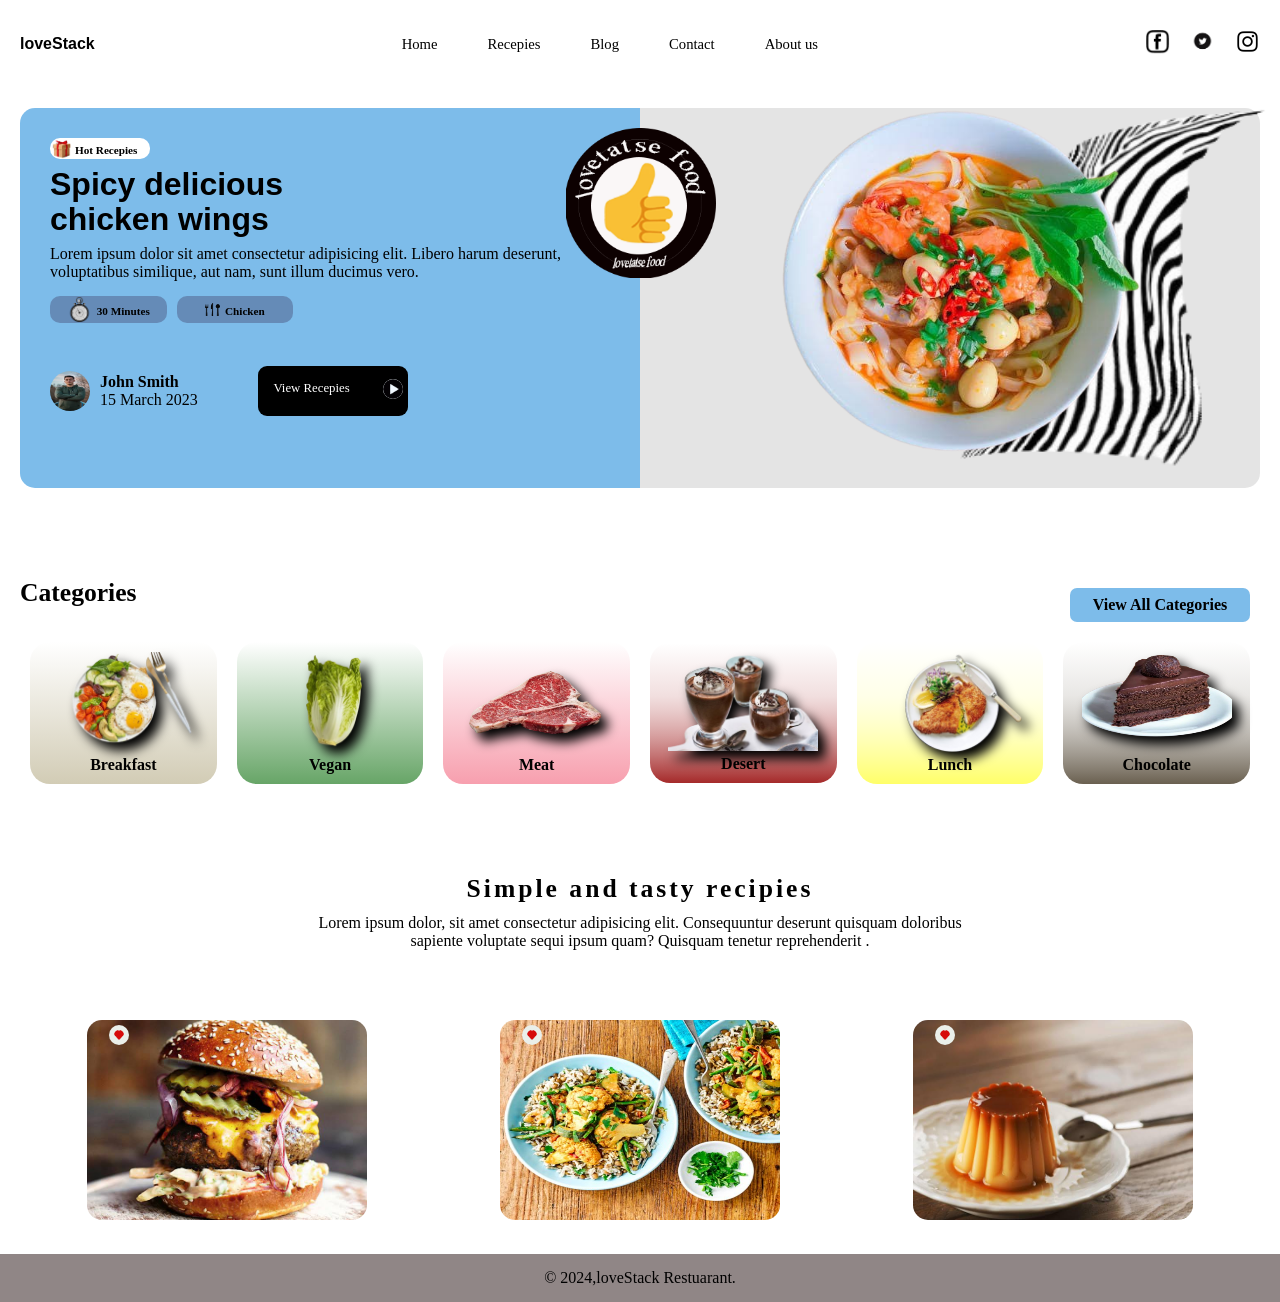
<file: index.html>
<!DOCTYPE html>
<html lang="en">
  <head>
    <meta charset="UTF-8" />
    <meta name="viewport" content="width=device-width, initial-scale=1.0" />
    <title>loveStack</title>
    <!--favicon needs to be here-->
    <link rel="stylesheet" href="CSS/general.css" />
    <link rel="stylesheet" href="CSS/section_1.css" />
    <link rel="stylesheet" href="CSS/menu_bar.css" />
    <link rel="stylesheet" href="CSS/section_2.css" />
    <link rel="stylesheet" href="CSS/footer.css" />
    <link rel="stylesheet" href="CSS/media.css" />
    <link rel="stylesheet" href="CSS/media_menu_bar.css" />
  </head>
  <body>
    <div class="amburger">
      <span id="amburger"> &equiv; </span>
      <div class="menu_bar">
        <h3 id="logo">loveStack</h3>
        <div class="nav">
          <nav>
            <ul>
              <li><a href="#">Home</a></li>
              <li><a href="#">Recepies</a></li>
              <li><a href="#">Blog</a></li>
              <li><a href="#">Contact</a></li>
              <li><a href="#">About us</a></li>
            </ul>
          </nav>
        </div>
        <div class="social_handles">
          <a href="https://facebook.com"
            ><img src="images/Facebook.png.png" alt="facebook"
          /></a>
          <a href="https://twitter.com"
            ><img src="images/twitter.png.png" alt="twitter"
          /></a>
          <a href="https://instagram.com"
            ><img src="images/Instagram.png" alt="instagram"
          /></a>
        </div>
      </div>
    </div>

    <section>
      <div class="section_1">
        <div id="package">
          <img src="images/packagin.png.png" alt="packaging" />
          <p><strong>Hot Recepies </strong></p>
        </div>
        <div id="food">
          <img src="images/food.png" alt="our food" />
        </div>
        <div id="stamp">
          <img src="images/stamp.png" alt="our food" />
        </div>
        <div id="zebra">
          <img src="images/zebra.png" alt="our food" />
        </div>
        <div class="info">
          <h1>
            Spicy delicious <br />
            chicken wings
          </h1>
          <p>
            Lorem ipsum dolor sit amet consectetur adipisicing elit. Libero
            harum deserunt, voluptatibus similique, aut nam, sunt illum ducimus
            vero.
          </p>
        </div>
        <div class="time_food">
          <div id="package_1">
            <img src="images/clock.png" alt="clock" />
            <p><strong>30 Minutes </strong></p>
          </div>
          <div id="package_2">
            <img src="images/cutlery.png" alt="cutlery" />
            <p><strong>Chicken</strong></p>
          </div>
        </div>
        <div class="review">
          <div class="man_review">
            <img src="images/man.jpeg" alt="man" />
            <div id="Smith">
              <p><strong>John Smith</strong></p>
              <p>15 March 2023</p>
            </div>
          </div>
          <div class="view_recepies">
            <p>View Recepies</p>
            <img src="images/play.png" alt="play" />
          </div>
        </div>
      </div>
    </section>
    <section class="section_2">
      <div class="categories_view">
        <h1>Categories</h1>
        <p id="categories"><a href="#">View All Categories</a></p>
      </div>
      <div class="Categories">
        <div class="breakfast">
          <img src="images/breakfast.png" alt="breakfast" />
          <p>Breakfast</p>
        </div>
        <div class="vegan">
          <img src="images/vegan.png" alt="vegan" />
          <p>Vegan</p>
        </div>
        <div class="meat">
          <img src="images/meat.png" alt="meat" />
          <p>Meat</p>
        </div>
        <div class="desert">
          <img src="images/desert.png" alt="desert" />
          <p>Desert</p>
        </div>
        <div class="lunch">
          <img src="images/lunch.png" alt="lunch" />
          <p>Lunch</p>
        </div>
        <div class="chocolate">
          <img src="images/chocolate.png" alt="chocolate" />
          <p>Chocolate</p>
        </div>
      </div>
      <div class="tasty_recipies">
        <h1>Simple and tasty recipies</h1>
        <p>
          Lorem ipsum dolor, sit amet consectetur adipisicing elit. Consequuntur
          deserunt quisquam doloribus <br />sapiente voluptate sequi ipsum quam?
          Quisquam tenetur reprehenderit .
        </p>
      </div>
      <div class="tasty_food">
        <div id="burger">
          <div class="love">
            <img id="love" src="images/love2.png" alt="love" />
          </div>
          <img src="images/burger.jpeg" alt="burger" />
        </div>
        <div id="vangan">
          <div class="love">
            <img id="love" src="images/love2.png" alt="love" />
          </div>
          <img src="images/vangan2.jpg" alt="vangan" />
        </div>
        <div id="cake">
          <div class="love">
            <img id="love" src="images/love2.png" alt="love" />
          </div>
          <img src="images/cake.jpeg" alt="cake" />
        </div>
      </div>
    </section>
  </body>
  <footer>
    <div class="footer">
      <p>&copy; 2024,loveStack Restuarant.</p>
    </div>
  </footer>
</html>
</file>
<file: CSS/general.css>
*{
    padding: 0;
    box-sizing: border-box;
    margin: 0;
    font-size: 100%;
}
</file>
<file: CSS/section_1.css>
section{
    padding: 20px;
}

.section_1{
    background-image: linear-gradient(
        to right,rgb(125, 188, 234) 0%,  
        rgb(125, 188, 234) 50%,
        rgb(228, 228, 228) 50%,
        rgb(228, 228, 228) 100%
        );
    border-radius: 15px;
    padding: 15px;
    padding-left: 30px;
    padding-top: 30px;
    height: 380px;
    width: 100%;
    position: relative;
}
#package{
    display: flex;
    align-items: center;
    flex-direction: row;
    width: 100px;
    background-color: #fff;
    border-radius: 10px;
}
#package img{
    width: 25px;
}
#package p{
    font-size: .7em;
    margin-top: 4px;
}
.info{
    font-size: 100%;
}
.info h1{
    font-size: 2rem;
    font-family: Arial, Helvetica, sans-serif;
    font-weight: 800;
    line-height: 35px;
    width: 40vw;
    min-width: 30vw;
    margin-bottom: 8px;
    margin-top: 8px;
}
.info p{
   
    font-family: Georgia, 'Times New Roman', Times, serif;
    width: 40vw;
}
.time_food{
    width: 19vw;
    display: flex;
    flex-direction: row;
    align-items: center;
    justify-content: space-between;
    margin-top: 15px;
    position: 50%;
   padding-left: 0;
}
#package_1,#package_2{
    display: flex;
    align-items: center;
    flex-direction: row;
    width: 150px;
    background-color:rgba(65, 65, 106, 0.4) ;
    border-radius: 10px;
    justify-content: center;
}
#package_1 img, #package_2 img{
    width: 25px;
}
#package_1 p, #package_2 p{
    font-size: .7em;
    margin-top: 4px;
    display: flex;
    flex-shrink: 0;
} 
#package_2,#package_1{
    height: 27px;
    padding: 4px;
    margin-left: 10px;
}
#package_1{
    margin-left: 0;
}
#package_2 img{
    width: 15px;
    height: 13px;
    margin-right: 5px;
}
#package_1 img{
    margin-right: 5px;
}
#food{
    position: absolute;
    right: 20%;
    left: 60%;
    top: 0;
    z-index: 1;
}
#food img{
    width: 380px;
    
}
#zebra{
    position: absolute;
    right: 0;
    top: 0;
    padding: 0;
}
#zebra img{
    width: 500px;
    height: 400px;
    margin-right: -51px;
    margin-top: -30px;

}
#stamp{
    position: absolute;
    right: 590px;
    left: 44%;
    top: 20px;
}
#stamp img{
    width: 150px;
}
.review{
    display: flex;
    flex-direction: row;
    width: 28vw;
    justify-content: space-between;
    align-items: center;
    margin-top: 43px;
}
.man_review{
    display: flex;
    flex-direction: row;
    height: 45px;
    align-items: center;
}
.man_review img{
    width: 40px;
    height: 40px;
    border-radius: 25px;
    margin-right: 10px;
}
.man_review p{
    display: flex;
    flex-shrink: 0;
}
.view_recepies{
    display: flex;
    flex-direction: row;
    background-color: black;
    padding: 15px;
    border-radius: 9px;
    height: 50px;
    margin-left: 20px;
    position: relative;
    width: 150px;
}
.view_recepies img{
    width: 20px;
    height: 20px;
    background-color: aliceblue;
    border-radius: 10px;
    position: absolute;
    right: 5px;
    top: 13px;
}
.view_recepies p{
    color: white;
    margin-right: 20px;
    font-size: .8em;
    display: flex;
    position: absolute;
    flex-shrink: 0;
}
</file>
<file: CSS/menu_bar.css>
#amburger{
    font-size: 40px; 
   display: none;
}
.amburger .menu_bar{
    padding: 20px;
    display: flex;
    flex-direction: row;
    justify-content: space-between;
    align-items: center;
}
#logo{
   padding:0 ;
    font-family:'Trebuchet MS', 'Lucida Sans Unicode', 'Lucida Grande', 'Lucida Sans', Arial, sans-serif;
}
.nav{
    padding: 0;
}
nav{
   padding: 0;
   display: flex;
}
nav ul{
    display: flex;
    flex-direction: row;
    padding: 0px;
    justify-content: space-between;
    max-width: 500px;
}
nav ul li{
    list-style: none;
    transition: .4s ease-in-out;
    padding: 15px;

}
nav ul li a {
    text-decoration: none;
     color: black;
     font-size: 2rex;
     padding: 10px;
}
nav ul li a:hover{
    color:rgb(125, 188, 234) ;
}
nav ul li:hover{
    color:black ;
    scale: 1.3;
}

.social_handles{
    display: flex;
    justify-content: space-between;
   
}
.social_handles img{
    width: 25px;
    margin-left: 20px;
   
}
</file>
<file: CSS/section_2.css>
.section_2{
    margin-top: 50px;
    padding: 20px;
}
.categories_view{
    display: flex;
    flex-direction: row;
    justify-content: space-between;
}
.section_2 h1{
    font-size: 1.6em;
}
#categories{
    width: 180px;
    display: flex;
    justify-content: center;
    background-color: rgb(125, 188, 234);
    padding: 8px;
    border-radius: 7px;
    margin: 10px;
    border: none;
}
#categories a{
    text-decoration: none;
    color: black;
    font-weight: 650;
}
.Categories{
    display: grid;
    grid-template-columns: 1fr 1fr 1fr 1fr 1fr 1fr;
    align-items: center;
    text-align: center;
    padding: 10px;
    column-gap: 20px;
}
.breakfast,.vegan,.meat,.desert,.lunch,.chocolate{
    border: none;
    border-radius: 20px;
    padding: 10px; 
    transition: .4s ease-in-out;
}
.breakfast:hover{
    scale: 1.3;
}
.vegan:hover{
    scale: 1.3;
}
.meat:hover{
    scale: 1.3;
}
.desert:hover{
    scale: 1.3;
}
.lunch:hover{
    scale: 1.3;
}
.chocolate:hover{
    scale: 1.3;
}
.breakfast img,.vegan img,.meat img,.desert img,.lunch img,.chocolate img{
   width: 150px;
   border: none;
   filter: drop-shadow(7px 8px 6px black);
}
.breakfast p,.vegan p,.meat p,.desert p,.lunch p,.chocolate p{
    font-weight:650 ;
}
.breakfast{
    background-image: linear-gradient(white,rgb(210, 204, 181));
}
.vegan{
    background-image: linear-gradient(white,rgb(103, 165, 103));
}
.meat{
    background-image: linear-gradient(white,rgb(247, 159, 174));
}
.desert{
    background-image: linear-gradient(white,70%,brown);
}
.lunch{
    background-image: linear-gradient(white,70%,rgb(255, 255, 105));
}
.chocolate{
    background-image: linear-gradient(white,70%,rgb(106, 96, 80));
    
}
.lunch img,.meat img,.chocolate img{
    height: 100px;
}
.tasty_recipies{
   margin-top: 80px;
   text-align: center;
    padding-left: 100px;
    padding-right: 100px;
    margin-bottom: 60px;
}
.tasty_recipies h1{
    margin-bottom: 10px;
    letter-spacing: 3px;
}
.tasty_recipies p{
    font-family: serif;
}
.tasty_food{
    padding: 10px;
    display: grid;
    grid-template-columns: 1fr 1fr 1fr;
    align-items: center;text-align: center;
    column-gap: 20px;
}
#burger,#cake,#vangan{
    position: relative;
    width: 100%;
}
#burger img,#cake img,#vangan img{
    width:280px;
    height: 200px;
    border-radius: 15px;

}
#burger{
    position: relative;
    width: 100%;
}
#burger #love,#cake #love,#vangan #love{
    width: 10px;
    height: 10px;
}
.love{
    background-color: rgb(233, 239, 233);
    width: 20px;
    height: 20px;
    display: flex;
    align-items: center;
    justify-content: center;
    border-radius: 10px;
    position: absolute;
    top: 5px;
    left:20% ;

    filter: grayscale(20%);
}
</file>
<file: CSS/footer.css>
.footer{
    background-color:rgb(144, 134, 134) ;
    padding: 15px;
    display: flex;
    justify-content: center;
    width: 100%;
}
.footer p{
    width: 100%;
    text-align: center;
}
</file>
<file: CSS/media.css>
@media (min-width:400px) and (max-width:800px) {
    .section_1{
        width: 500px;
        height: 450px;
        margin-top: ;
    }


    .info p{
        font-size: .6em;
        width: 40vw;
    }
    #package_1{
        width: 170px;
    }
    .time_food{
        width: 37vw;
    }
    .review{
        width: 35vw;
    }
    .view_recepies{
        height: 80px;
        width: 300px;
    }
    .view_recepies p{
        margin-right: 20px;
        flex-shrink: 0;
        top: 37px;
        justify-content: center;
        font-size: .7em;
    }
    .view_recepies img{
        right: 40%;
        top: 13px;
        margin-bottom: 8px;
    }
    .man_review p{
        font-size: .6em;
    }
    #food{
        position: absolute;
        right: 20%;
        left: 50%;
        top: 40%;
        z-index: 1;
    }
    #food img{
        width: 230px;
        
    }
    #zebra{
        position: absolute;
        top: 0;
        padding: 0;
        left: 200px;
    }
    #zebra img{
        width: 250px;
        height: 500px;
    }
    #stamp{
        position: absolute;
        right: 590px;
        left: 44%;
        top: 20%;
    }
    #stamp img{
        width: 5em;
    }
    .Categories{
        display: grid;
        grid-template-columns: 1fr 1fr ;
        align-items: center;
        text-align: center;
        padding: 5px;
        column-gap: 10px;
        row-gap: 10px;
    }
    .breakfast,.vegan,.meat,.desert,.lunch,.chocolate{
        border: none;
        border-radius: 20px;
        padding: 10px; 
    }
    .breakfast:hover{
        scale: none;
    }
    .vegan:hover{
        scale: none;
    }
    .meat:hover{
        scale: none;
    }
    .desert:hover{
        scale: none;
    }
    .lunch:hover{
        scale: none;
    }
    .chocolate:hover{
        scale: none;
    }
    .tasty_food{
        padding: 10px;
        display: grid;
        grid-template-columns: 1fr;
        align-items: center;text-align: center;
        column-gap: 20px;
    }
}
</file>
<file: CSS/media_menu_bar.css>
@media (min-width:400px) and (max-width:800px){
    #amburger{
        display: block;;
        font-weight: 800;
        z-index: 2;
        width: 40px;
        left: 30px;
        height: 50px;
        white-space: 1;
    }
    .amburger{
        width:20px;
    }
    .amburger .menu_bar{
        padding: 20px;
        display: flex;
        flex-direction: column;
        justify-content: space-between;
        align-items: start;
        background-color: rgba(125, 188, 234,.7);
        position: fixed;
        visibility: hidden;
        top: 30px;
        z-index: 1;
     
    }
    .amburger:hover .menu_bar{
        visibility: visible;
    }
       
    nav ul{
        flex-direction: column;
        padding: 0px;
    }
    nav ul li{
        list-style: none;
        padding: 15px;
    }
    .social_handles img{
        width: 25px;
        margin-left: 14px;
       
    }
    nav ul li a {
        text-decoration: none;
         color: black;
         font-size: .9em;
         padding: 5px;
         font-weight: 750;
    }
    nav ul li a:active{
        color: white;
    }
    nav ul li:hover{
        scale: none;
    }
}
</file>
